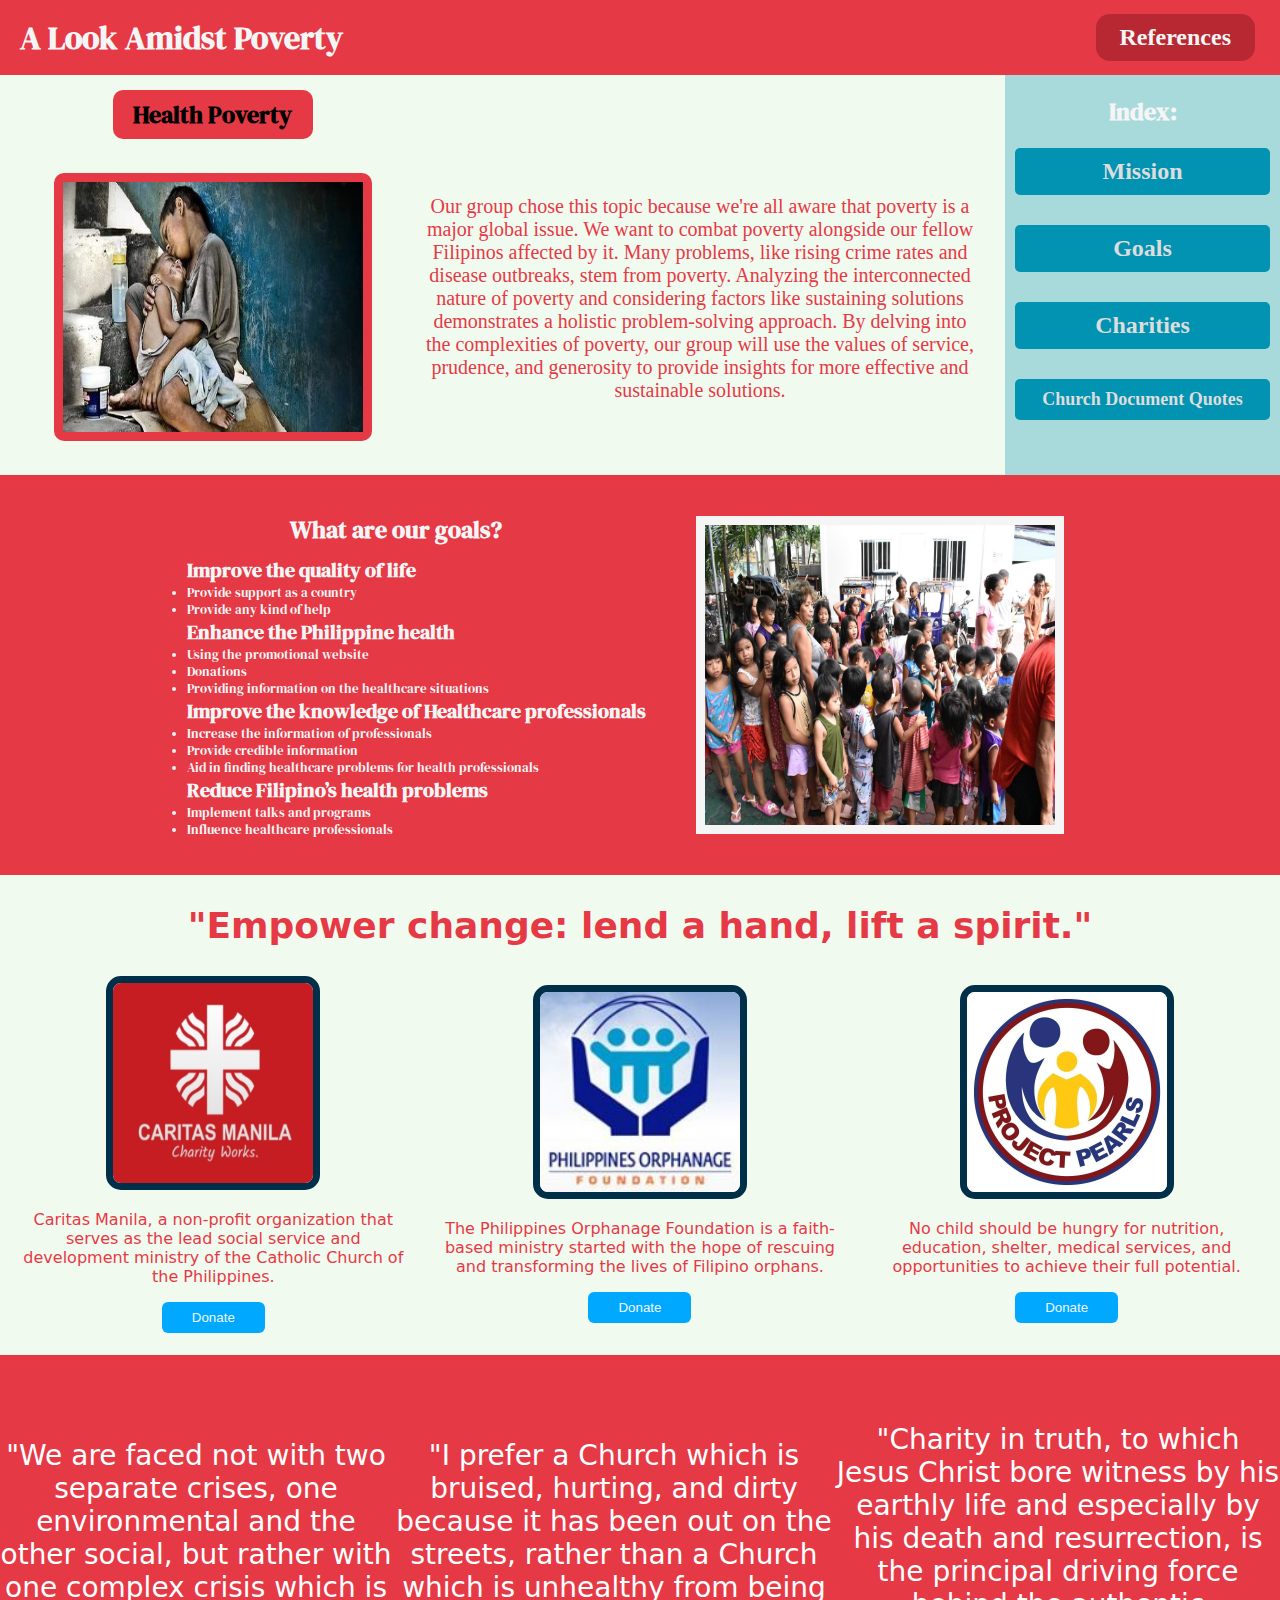
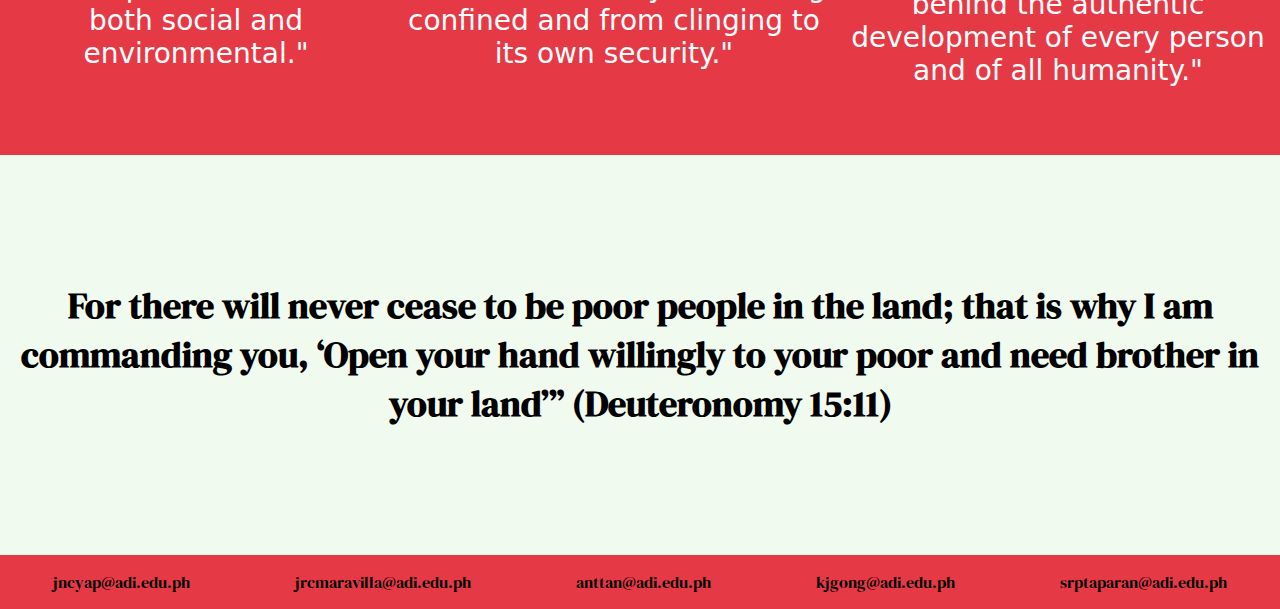
<file: index.html>
<!DOCTYPE html>
<html lang="en">
  <head>
    <meta charset="UTF-8" />
    <link rel="stylesheet" href="style.css" />
    <link
      href="https://fonts.googleapis.com/css?family=DM Serif Display"
      rel="stylesheet"
    />
    <title>Group 4 - J.Yap_Taparan_Maravilla_Ong_Tan</title>
  </head>

  <body>
    <header>
      <h1>A Look Amidst Poverty</h1>
      <span>
        <button class="header button"><a href="references.html" style="text-decoration: none; color: whitesmoke;">References</a></button>
      </span>
    </header>

    <section class="sect1" id="mission">
      <span class="text image">
        <h2>Health Poverty</h2>
        <div class="sect1 image">
          <img src="images/gBZzXgEtEFojMxJ-800x450-noPad.jpg" alt="Child caring for other child in Poverty">
        </div>
      </span>

      <span class="sect1 paragraph">
        <p>
          Our group chose this topic because we're all aware that poverty is a
          major global issue. We want to combat poverty alongside our fellow
          Filipinos affected by it. Many problems, like rising crime rates and
          disease outbreaks, stem from poverty. Analyzing the interconnected
          nature of poverty and considering factors like sustaining solutions
          demonstrates a holistic problem-solving approach. By delving into the
          complexities of poverty, our group will use the values of service,
          prudence, and generosity to provide insights for more effective and
          sustainable solutions.
        </p>
      </span>

      <span class="sidebar">
        <h2>Index:</h2>
        <span class="charity buttons">
          <button class="charity button"><a href="#mission">Mission</a></button>
          <button class="charity button"><a href="#goals">Goals</a></button>
          <button class="charity button">
            <a href="#charities">Charities</a>
          </button>
          <button class="charity button">
            <a href="#churchDocs" style="font-size: large"
              >Church Document Quotes
            </a>
          </button>
        </span>
      </span>
    </section>

    <section class="sect2" id="goals">
      <span class="sect2 content">
        <span class="sect2 text">
          <h2>What are our goals?</h2>
          <ul>
            <h2 class="list header">Improve the quality of life</h2>
            <li>Provide support as a country</li>
            <li>Provide any kind of help</li>
            <h2 class="list header">Enhance the Philippine health</h2>
            <li>Using the promotional website</li>
            <li>Donations</li>
            <li>Providing information on the healthcare situations</li>
            <h2 class="list header">
              Improve the knowledge of Healthcare professionals
            </h2>
            <li>Increase the information of professionals</li>
            <li>Provide credible information</li>
            <li>Aid in finding healthcare problems for health professionals</li>
            <h2 class="list header">Reduce Filipino’s health problems</h2>
            <li>Implement talks and programs</li>
            <li>Influence healthcare professionals</li>
          </ul>
        </span>
        <span class="sect2 box"> 
          <img src="images/the-alarming-rate-of-children-poverty-in-the-philippines.jpg" alt="Children in poverty">
        </span>
      </span>
    </section>

    <section class="sect3" id="charities">
      <h2>"Empower change: lend a hand, lift a spirit."</h2>

      <div class="charsect">
        <span class="charities">
          <img src="images/caritas-manila.jpeg" class="charimg" />
          <p>
            Caritas Manila, a non-profit organization that serves as the lead
            social service and development ministry of the Catholic Church of
            the Philippines.
          </p>
          <a href="https://caritasmanila.org.ph/"> <button>Donate</button> </a>
        </span>

        <span class="charities">
          <img src="images/orphanage.jpeg" class="charimg" />
          <p>
            The Philippines Orphanage Foundation is a faith-based ministry
            started with the hope of rescuing and transforming the lives of
            Filipino orphans.
          </p>
          <a href="https://www.filipino-orphans.org/donate/">
            <button>Donate</button>
          </a>
        </span>

        <span class="charities">
          <img src="images/project-pearls.png" class="charimg" />
          <p>
            No child should be hungry for nutrition, education, shelter, medical
            services, and opportunities to achieve their full potential.
          </p>
          <a href="https://www.projectpearls.org/"> <button>Donate</button> </a>
        </span>
      </div>
    </section>

    <section class="sect4" id="churchDocs">
      <h2>"We are faced not with two separate crises, one environmental and the other social, but rather with one complex crisis which is both social and environmental."</h2>
      <h2>"I prefer a Church which is bruised, hurting, and dirty because it has been out on the streets, rather than a Church which is unhealthy from being confined and from clinging to its own security."</h2>
      <h2>"Charity in truth, to which Jesus Christ bore witness by his earthly life and especially by his death and resurrection, is the principal driving force behind the authentic development of every person and of all humanity."</h2>
    </section>

    <section class="sect5">
      <h1>For there will never cease to be poor people in the land; that is why I am commanding you, ‘Open your hand willingly to your poor and need brother in your land’” (Deuteronomy 15:11)</h1>
    </section>

    <footer>
      <p>jncyap@adi.edu.ph</p>
      <p>jrcmaravilla@adi.edu.ph</p>
      <p>anttan@adi.edu.ph</p>
      <p>kjgong@adi.edu.ph</p>
      <p>srptaparan@adi.edu.ph</p>
    </footer>
  </body>
</html>
</file>
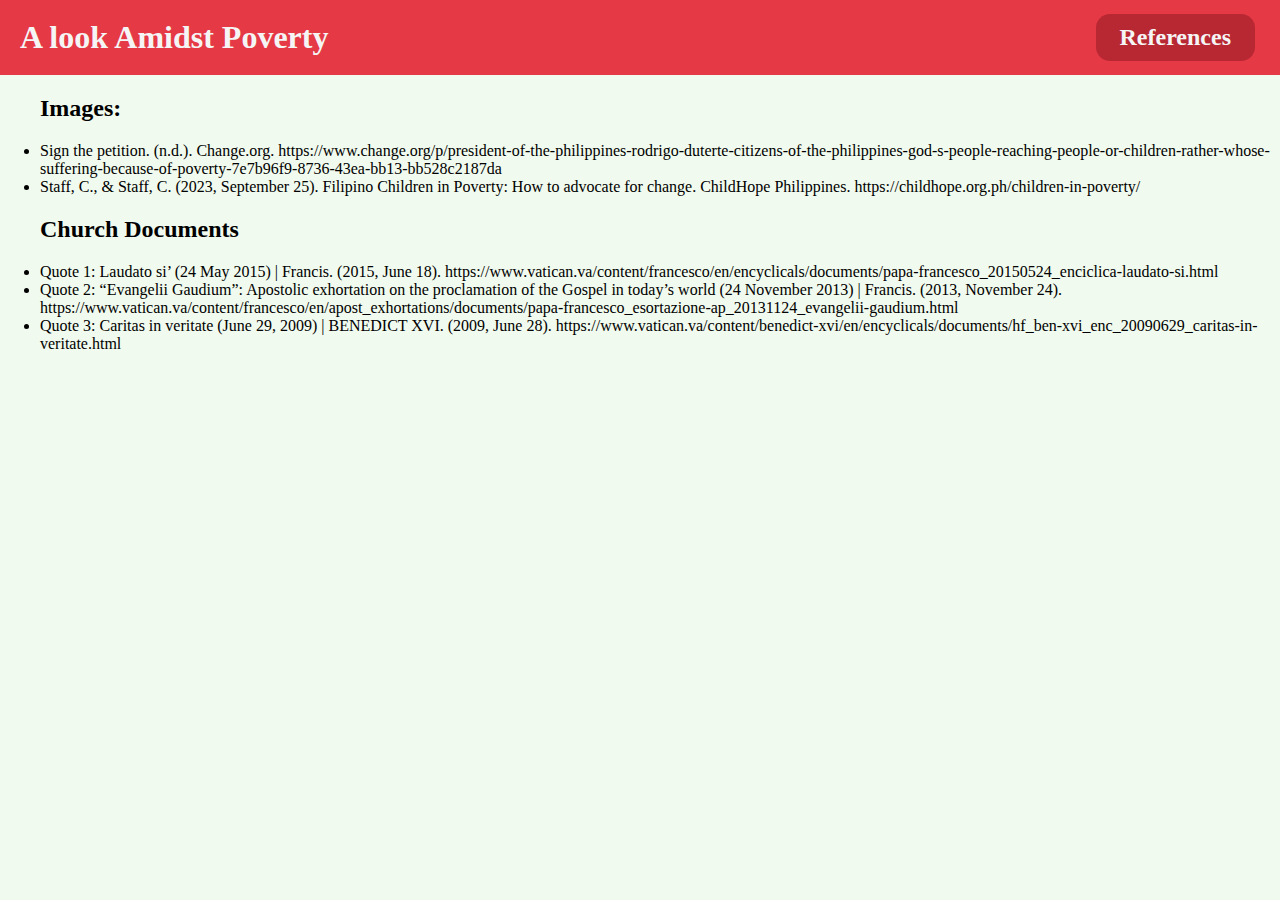
<file: references.html>
<!DOCTYPE html>
<html lang="en">
<head>
    <meta charset="UTF-8">
    <title>References</title>
    <link rel="stylesheet" href="references.css">
</head>
<body>
    <header>
        <h1><a href="index.html" style="text-decoration: none; color: whitesmoke;">A look Amidst Poverty</a></h1>
        <span>
          <button class="header button"><a href="references.html" style="text-decoration: none; color: whitesmoke;">References</a></button>
        </span>
    </header>

    <section>
        <ul>
            <h2>Images:</h2>
            <li>Sign the petition. (n.d.). Change.org. https://www.change.org/p/president-of-the-philippines-rodrigo-duterte-citizens-of-the-philippines-god-s-people-reaching-people-or-children-rather-whose-suffering-because-of-poverty-7e7b96f9-8736-43ea-bb13-bb528c2187da</li>
            <li>Staff, C., & Staff, C. (2023, September 25). Filipino Children in Poverty: How to advocate for change. ChildHope Philippines. https://childhope.org.ph/children-in-poverty/</li>
        </ul>

        <ul>
            <h2>Church Documents</h2>
            <li>Quote 1: Laudato si’ (24 May 2015) | Francis. (2015, June 18). https://www.vatican.va/content/francesco/en/encyclicals/documents/papa-francesco_20150524_enciclica-laudato-si.html</li>
            <li>Quote 2: “Evangelii Gaudium”: Apostolic exhortation on the proclamation of the Gospel in today’s world (24 November 2013) | Francis. (2013, November 24). https://www.vatican.va/content/francesco/en/apost_exhortations/documents/papa-francesco_esortazione-ap_20131124_evangelii-gaudium.html</li>
            <li>Quote 3: Caritas in veritate (June 29, 2009) | BENEDICT XVI. (2009, June 28). https://www.vatican.va/content/benedict-xvi/en/encyclicals/documents/hf_ben-xvi_enc_20090629_caritas-in-veritate.html</li>
        </ul>
    </section>
</body>
</html>
</file>
<file: style.css>
/* Edits for Header and Section 1 and 2 go here */

body {
  background-color: #f1faee;
  margin: 0px;
  font-family: "DM Serif Display";
}

header {
  background-color: #e63946;
  display: flex;
  height: 75px;
  align-items: center;
  justify-content: space-between;
  padding-left: 20px;
  padding-right: 25px;
  color: whitesmoke;
}

header h1 {
  margin: 0px;
}

header span {
  display: flex;
  gap: 12px;
}

header button {
  background-color: #b82833;
  border-style: none;
  padding: 10px 24px;
  font-family: "Times New Roman", Times, serif;
  color: whitesmoke;
  font-weight: bold;
  font-size: x-large;
  border-radius: 14px;
}

/* Section 1 styles */

.sect1 {
  display: flex;
  height: 400px;
  margin: auto;
}

.text.image {
  width: 700px;
  text-align: center;
  display: flex;
  align-items: center;
  flex-direction: column;
  margin-left: 0px;
  margin-right: 0px;
  position: relative;
  left: 20px;
}

.text.image h2 {
  margin-top: 15px;
  margin-bottom: 0px;
  background-color: #e63946;
  padding-top: 8px;
  padding-bottom: 8px;
  width: 200px;
  border-radius: 10px;
}

.sect1.image {
  height: 250px;
  width: 300px;
  border-style: solid;
  border-width: 9px;
  border-color: #e63946;
  border-radius: 10px;
}

.sect1.image img {
  height: 250px;
  width: 300px;

}

.sect1.paragraph {
  width: 1000px;
  display: flex;
  align-items: center;
  justify-content: center;
  margin-right: 70px;
  color: #e63946;
  font-family: Georgia, "Times New Roman", Times, serif;
  font-size: 20px;
  text-align: center;
  position: relative;
  top: 23px;
  left: 40px;
}

/* sidebar styles */

.sidebar {
  width: 500px;
  background-color: #a8dadc;
  display: flex;
  flex-direction: column;
  text-align: center;
  color: whitesmoke;
  margin: 0px;
}

.charity.buttons {
  justify-content: center;
  gap: 30px;
  display: flex;
  flex-direction: column;
  text-align: center;
  color: whitesmoke;
  margin: 0px;
}

.charity.button {
  background-color: #0393b2;
  border-style: none;
  padding: 10px 24px;
  font-family: "Times New Roman", Times, serif;
  border-radius: 5px;
  margin-left: 10px;
  margin-right: 10px;
}

.charity.button a {
  text-decoration: none;
  color: rgb(221, 221, 221);
  font-weight: bold;
  font-size: x-large;
}

/* Section 2 styles */

.sect2 {
  background-color: #e63946;
  height: 400px;
  display: flex;
  align-items: center;
  justify-content: center;
  gap: 120px;
}

.sect2.text {
  display: flex;
  color: whitesmoke;
  flex-direction: column;
  gap: 10px;
}

.sect2.text h2 {
  margin: 0px;
}

.sect2.text ul {
  margin: 0px;
}

.sect2.text li {
  max-width: 450px;
  font-size: small;
}

.list.header {
  font-size: 20px;
}

.sect2.box {
  width: 350px;
  height: 300px;
  border: solid;
  border-color: whitesmoke;
  border-width: 9px;
  position: relative;
  right: 70px;
  align-items: center;
}

.sect2.box img{
  width: 350px;
  height: 300px;
}

/* Section 3 */

.sect3 {
  height: 450px;
  text-align: center;
  color: #e63946;
}

.sect3 h2 {
  font-size: 36px;
  font-weight: bolder;
  color: #e63946;
  font-family: system-ui, -apple-system, BlinkMacSystemFont, "Segoe UI", Roboto,
    Oxygen, Ubuntu, Cantarell, "Open Sans", "Helvetica Neue", sans-serif;
}

.sect3 img {
  width: 200px;
  height: 200px;
  border-style: solid;
  border-color: #003049;
  border-width: 7px;
  border-radius: 15px;
}

.charities {
  width: 400px;
  align-items: center;
  justify-content: center;
  margin: auto;
  font-family: system-ui, -apple-system, BlinkMacSystemFont, "Segoe UI", Roboto,
    Oxygen, Ubuntu, Cantarell, "Open Sans", "Helvetica Neue", sans-serif;
  font-weight: 500;
}

.charities button {
  background-color: #00a9ff;
  padding: 8px 30px;
  color: aliceblue;
  border-radius: 6px;
  border-style: none;
}

.charsect {
  display: flex;
  justify-content: space-evenly;
}

/* Section 4 */

.sect4 {
  display: flex;
  justify-content: center;
  align-items: center;
  height: 400px;
  background-color: #e63946;
}

.sect4 h2 {
  font-size: 28px;
  font-weight: lighter;
  color: white;
  text-align: center;
  font-family: system-ui, -apple-system, BlinkMacSystemFont, "Segoe UI", Roboto,
    Oxygen, Ubuntu, Cantarell, "Open Sans", "Helvetica Neue", sans-serif;
  max-width: 444px;
}

/* Section 5 */

.sect5 {
  height: 400px;
  display: flex;
  justify-content: center;
  align-items: center;
}

.sect5 h1 {
  font-size: 36px;
  text-align: center;
}

/* Footer */

footer {
  display: flex;
  justify-content: space-around;
  background-color: #e63946;
}
</file>
<file: references.css>
body {
    background-color: #f1faee;
    margin: 0px;
    font-family: "DM Serif Display";
  }
  
  header {
    background-color: #e63946;
    display: flex;
    height: 75px;
    align-items: center;
    justify-content: space-between;
    padding-left: 20px;
    padding-right: 25px;
    color: whitesmoke;
  }
  
  header h1 {
    margin: 0px;
  }
  
  header span {
    display: flex;
    gap: 12px;
  }
  
  header button {
    background-color: #b82833;
    border-style: none;
    padding: 10px 24px;
    font-family: "Times New Roman", Times, serif;
    color: whitesmoke;
    font-weight: bold;
    font-size: x-large;
    border-radius: 14px;
  }
</file>
